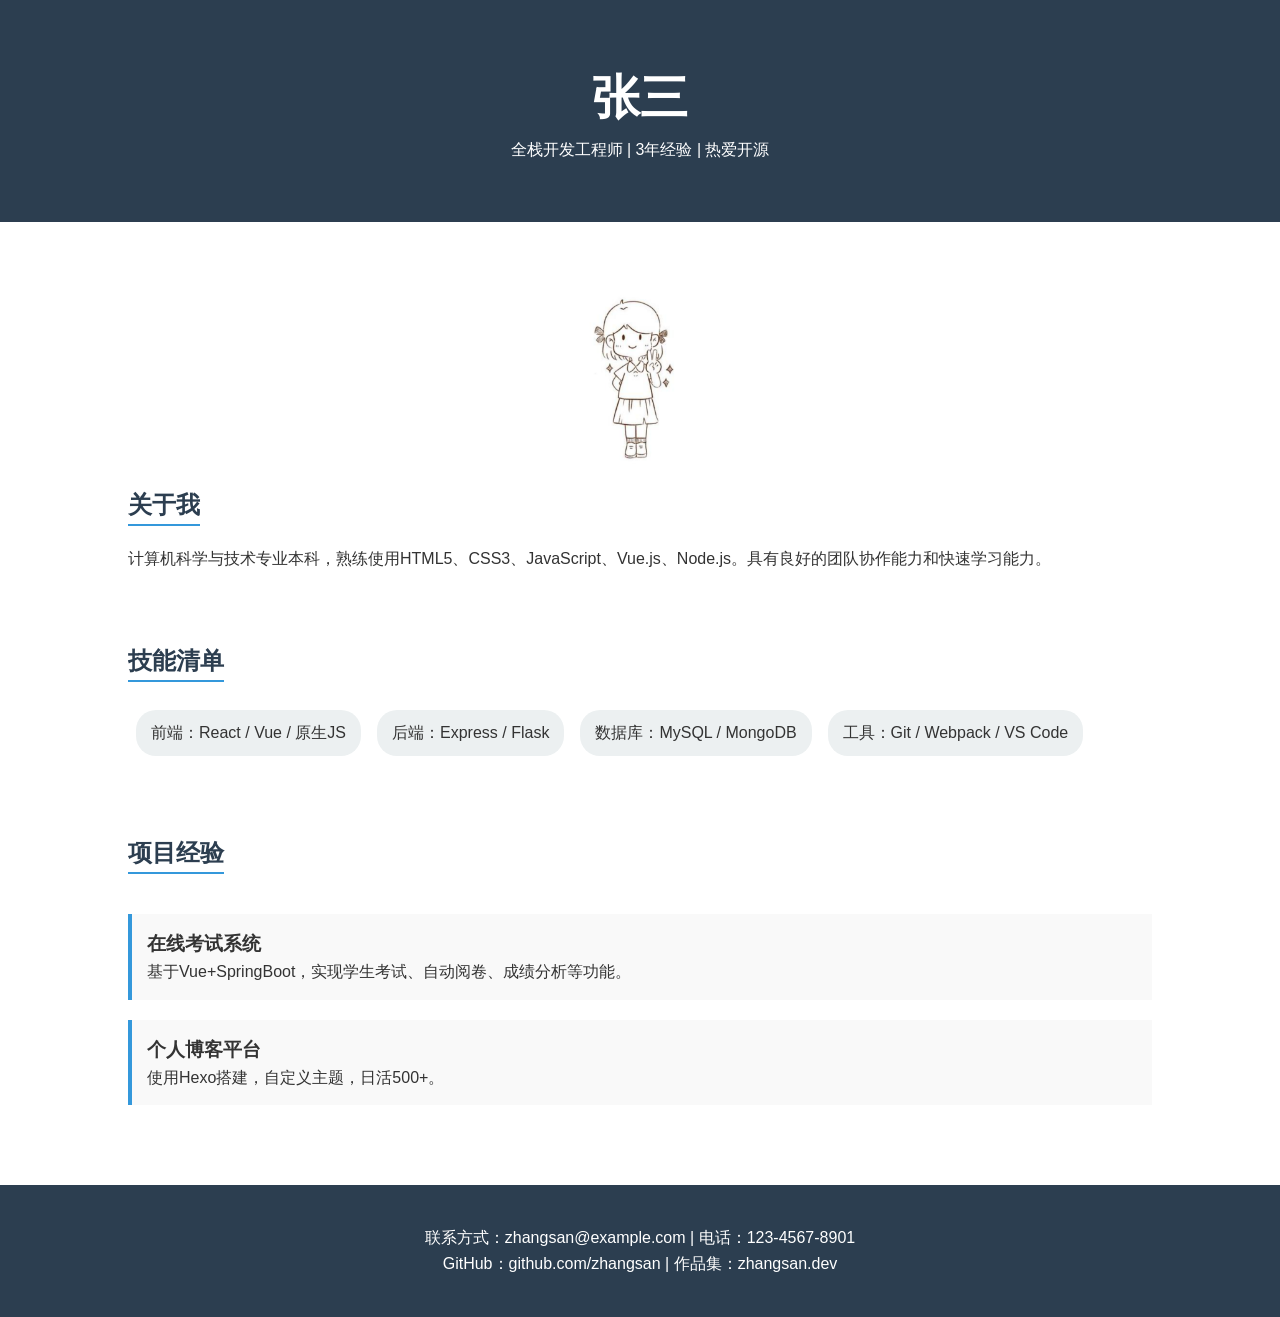
<file: index.html>
<!DOCTYPE html>
<html>
<head>
    <meta charset="UTF-8">
    <meta name="viewport" content="width=device-width, initial-scale=1.0">
    <title>张三 - 全栈开发求职</title>
    <link rel="stylesheet" href="style.css">
</head>
<body>
    <header>
        <div class="container">
            <h1>张三</h1>
            <p>全栈开发工程师 | 3年经验 | 热爱开源</p>
        </div>
    </header>

    <section class="about">
        <div class="container">
            <img src="avatar.jpg" alt="头像" class="avatar">
            <h2>关于我</h2>
            <p>计算机科学与技术专业本科，熟练使用HTML5、CSS3、JavaScript、Vue.js、Node.js。具有良好的团队协作能力和快速学习能力。</p>
        </div>
    </section>

    <section class="skills">
        <div class="container">
            <h2>技能清单</h2>
            <ul>
                <li>前端：React / Vue / 原生JS</li>
                <li>后端：Express / Flask</li>
                <li>数据库：MySQL / MongoDB</li>
                <li>工具：Git / Webpack / VS Code</li>
            </ul>
        </div>
    </section>

    <section class="projects">
        <div class="container">
            <h2>项目经验</h2>
            <div class="project-item">
                <h3>在线考试系统</h3>
                <p>基于Vue+SpringBoot，实现学生考试、自动阅卷、成绩分析等功能。</p>
            </div>
            <div class="project-item">
                <h3>个人博客平台</h3>
                <p>使用Hexo搭建，自定义主题，日活500+。</p>
            </div>
        </div>
    </section>

    <footer>
        <div class="container">
            <p>联系方式：zhangsan@example.com | 电话：123-4567-8901</p>
            <p>GitHub：github.com/zhangsan | 作品集：zhangsan.dev</p>
        </div>
    </footer>
</body>
</html>
</file>
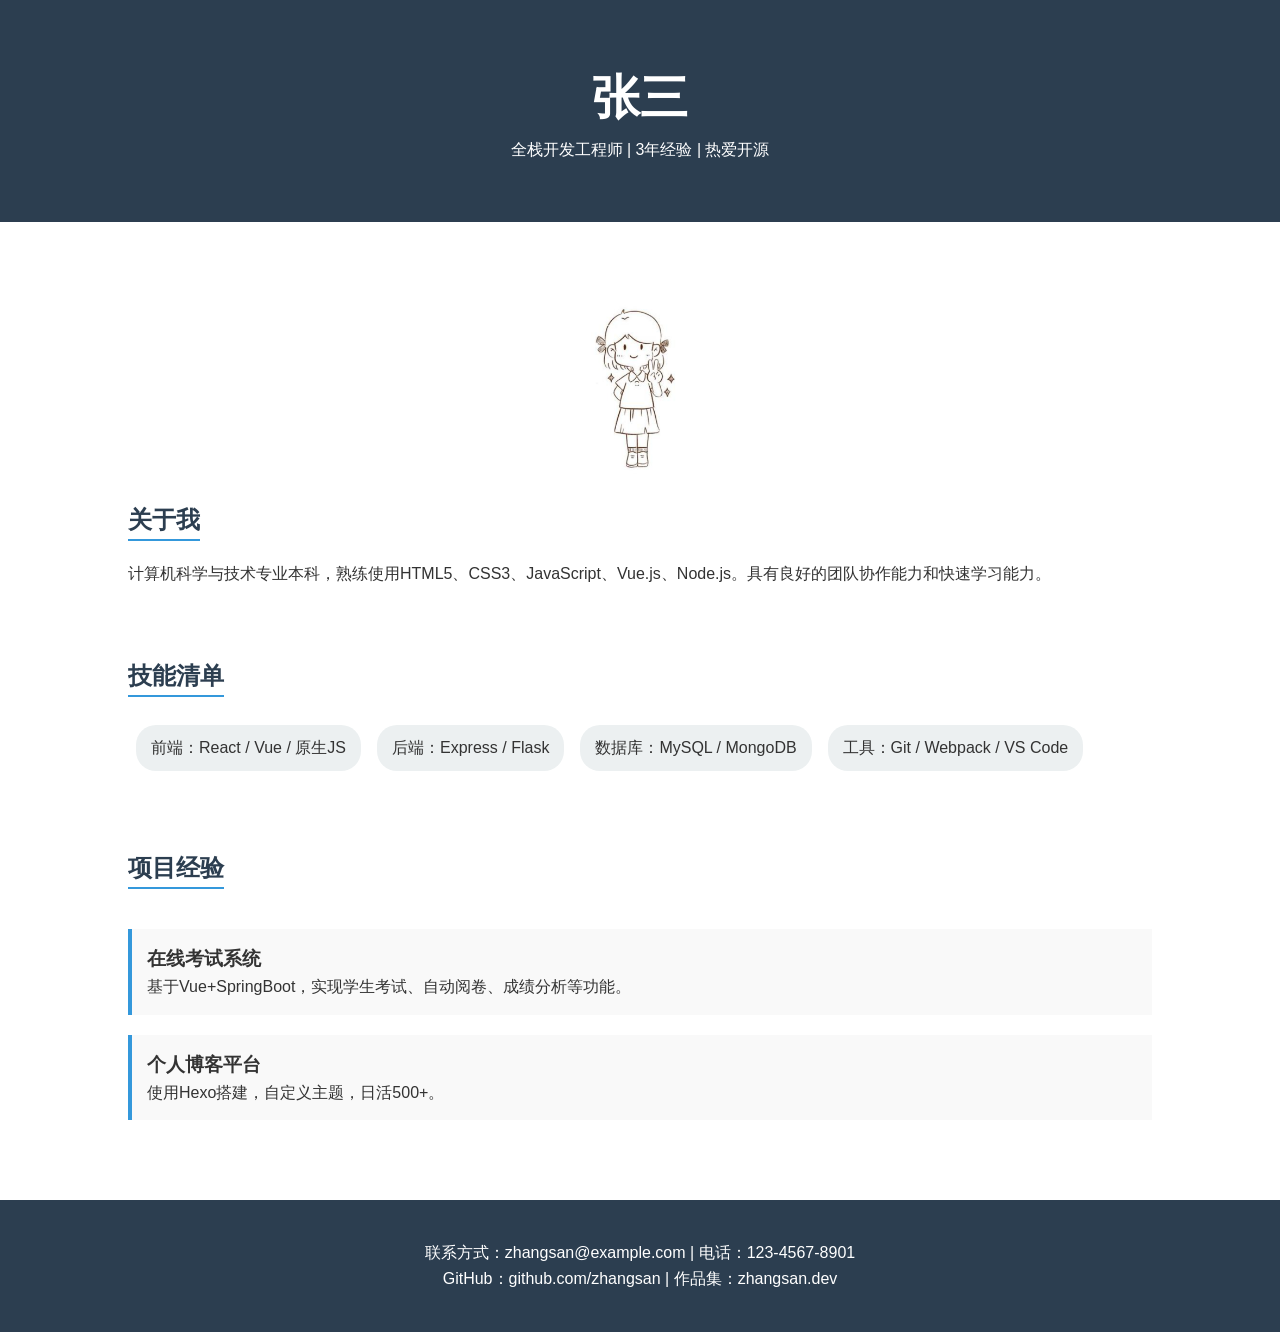
<file: task9/index.html>
<!DOCTYPE html>
<html>
<head>
    <meta charset="UTF-8">
    <meta name="viewport" content="width=device-width, initial-scale=1.0">
    <title>张三 - 前端开发求职</title>
    <link rel="stylesheet" href="style.css">
</head>
<body>
    <header>
        <div class="container">
            <h1>张三</h1>
            <p>全栈开发工程师 | 3年经验 | 热爱开源</p>
        </div>
    </header>

    <section class="about">
        <div class="container">
            <img src="images/avatar.jpg" alt="头像" class="avatar">
            <h2>关于我</h2>
            <p>计算机科学与技术专业本科，熟练使用HTML5、CSS3、JavaScript、Vue.js、Node.js。具有良好的团队协作能力和快速学习能力。</p>
        </div>
    </section>

    <section class="skills">
        <div class="container">
            <h2>技能清单</h2>
            <ul>
                <li>前端：React / Vue / 原生JS</li>
                <li>后端：Express / Flask</li>
                <li>数据库：MySQL / MongoDB</li>
                <li>工具：Git / Webpack / VS Code</li>
            </ul>
        </div>
    </section>

    <section class="projects">
        <div class="container">
            <h2>项目经验</h2>
            <div class="project-item">
                <h3>在线考试系统</h3>
                <p>基于Vue+SpringBoot，实现学生考试、自动阅卷、成绩分析等功能。</p>
            </div>
            <div class="project-item">
                <h3>个人博客平台</h3>
                <p>使用Hexo搭建，自定义主题，日活500+。</p>
            </div>
        </div>
    </section>

    <footer>
        <div class="container">
            <p>联系方式：zhangsan@example.com | 电话：123-4567-8901</p>
            <p>GitHub：github.com/zhangsan | 作品集：zhangsan.dev</p>
        </div>
    </footer>
</body>
</html>
</file>
<file: style.css>
* {
    margin: 0;
    padding: 0;
    box-sizing: border-box;
}
body {
    font-family: 'Segoe UI', Tahoma, Geneva, Verdana, sans-serif;
    line-height: 1.6;
    color: #333;
}
.container {
    width: 80%;
    margin: auto;
    overflow: hidden;
    padding: 20px 0;
}
header {
    background: #2c3e50;
    color: white;
    text-align: center;
    padding: 40px 0;
}
header h1 {
    font-size: 3rem;
}
.avatar {
    width: 150px;
    border-radius: 50%;
    display: block;
    margin: 20px auto;
}
section {
    margin: 30px 0;
}
h2 {
    color: #2c3e50;
    border-bottom: 2px solid #3498db;
    display: inline-block;
    margin-bottom: 20px;
}
.skills ul {
    list-style: none;
    display: flex;
    flex-wrap: wrap;
}
.skills li {
    background: #ecf0f1;
    margin: 8px;
    padding: 10px 15px;
    border-radius: 20px;
}
.project-item {
    background: #f9f9f9;
    margin: 20px 0;
    padding: 15px;
    border-left: 4px solid #3498db;
}
footer {
    background: #2c3e50;
    color: white;
    text-align: center;
    padding: 20px 0;
    margin-top: 40px;
}
</file>
<file: task9/style.css>
* {
    margin: 0;
    padding: 0;
    box-sizing: border-box;
}
body {
    font-family: 'Segoe UI', Tahoma, Geneva, Verdana, sans-serif;
    line-height: 1.6;
    color: #333;
}
.container {
    width: 80%;
    margin: auto;
    overflow: hidden;
    padding: 20px 0;
}
header {
    background: #2c3e50;
    color: white;
    text-align: center;
    padding: 40px 0;
}
header h1 {
    font-size: 3rem;
}
.avatar {
    width: 150px;
    border-radius: 50%;
    display: block;
    margin: 20px auto;
}
section {
    margin: 30px 0;
}
h2 {
    color: #2c3e50;
    border-bottom: 2px solid #3498db;
    display: inline-block;
    margin-bottom: 20px;
}
.skills ul {
    list-style: none;
    display: flex;
    flex-wrap: wrap;
}
.skills li {
    background: #ecf0f1;
    margin: 8px;
    padding: 10px 15px;
    border-radius: 20px;
}
.project-item {
    background: #f9f9f9;
    margin: 20px 0;
    padding: 15px;
    border-left: 4px solid #3498db;
}
footer {
    background: #2c3e50;
    color: white;
    text-align: center;
    padding: 20px 0;
    margin-top: 40px;
}
</file>
